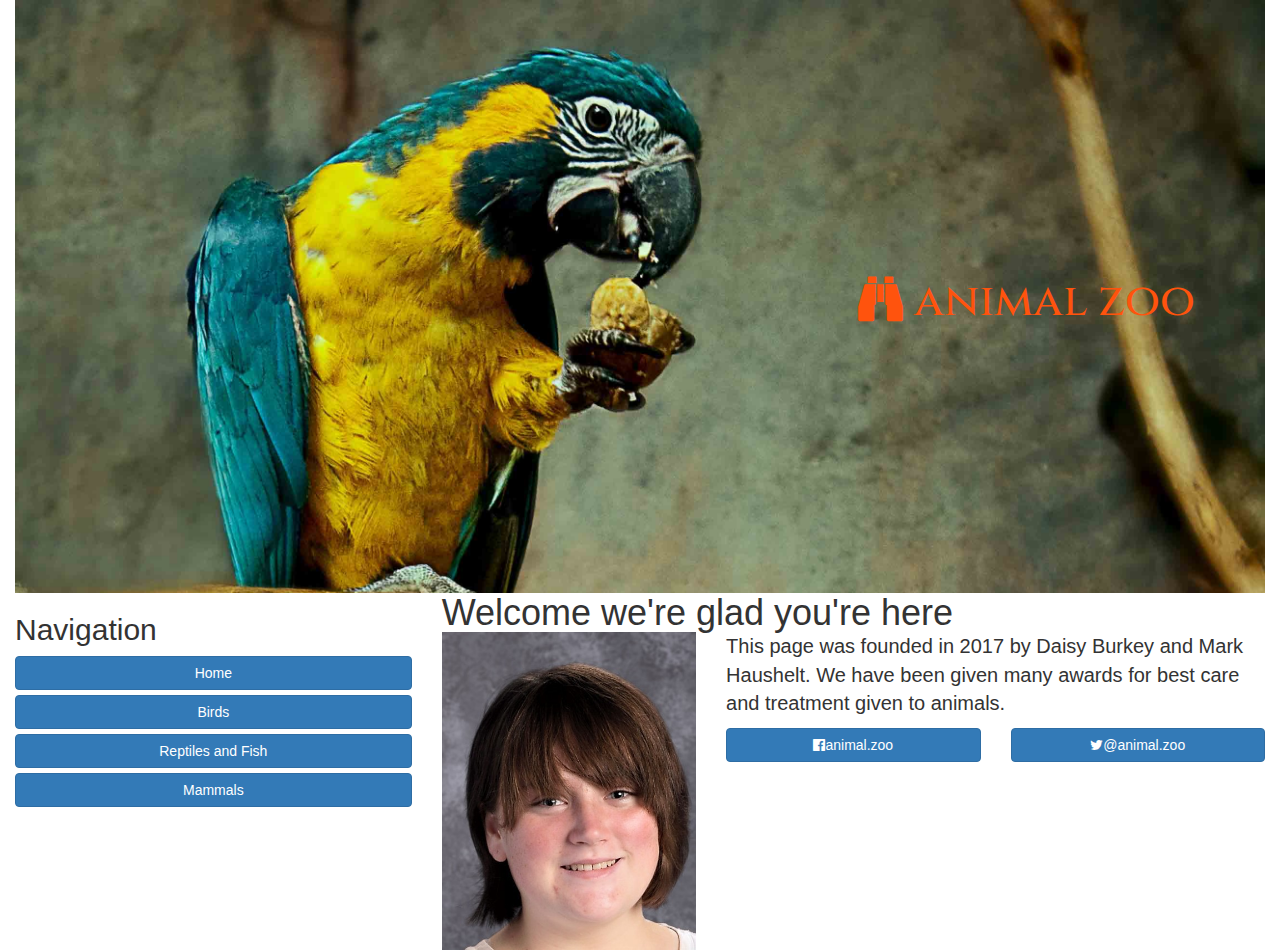
<file: index.html>
<!DOCTYPE html>
<html>
  <head>
    <meta charset="UTF-8">
    <title>home - animal zoo</title>
    <link rel="stylesheet" href="https://maxcdn.bootstrapcdn.com/font-awesome/4.5.0/css/font-awesome.min.css"/>
    <link rel="stylesheet" href="https://maxcdn.bootstrapcdn.com/bootstrap/3.3.1/css/bootstrap.min.css"/>
    <link href="https://fonts.googleapis.com/css?family=Cinzel%7cLibre+Franklin" rel="stylesheet">
    <link href="app.css" rel="stylesheet">
  </head>
  <body class="container-fluid">
    <header>
      <h1><i class="fa fa-binoculars"></i> animal zoo</h1>
    </header>
    <div class="row">
      <div class="col-xs-4">
        <h2>Navigation</h2>
        <a href="index.html" class="btn btn-block btn-primary">Home</a>
        <a href="birds.html" class="btn btn-block btn-primary">Birds</a>
        <a href="reptiles-and-fish.html" class="btn btn-block btn-primary">Reptiles and Fish</a>
        <a href="mammals.html" class="btn btn-block btn-primary">Mammals</a>
      </div>
      <div class="col-xs-8">
        <!--Your code goes here below this line -->
        <a class="h1">Welcome we're glad you're here</a>
        <div class="row">
          <div class="col-xs-4">
            <img src="me.jpg" class="img-responsive" alt="Daisy Burkey the CEO of Animal Zoo">
          </div>
          <div class="col-xs-8">
              <p>This page was founded in 2017 by Daisy Burkey and Mark Haushelt. We have been given many awards for best care and treatment given to animals.</p>
              <div class="row">
                <div class="col-xs-6">
                  <button class="btn btn-block btn-primary"><i class="fa fa-facebook-official"></i>animal.zoo</button>
                </div>
                <div class="col-xs-6">
                  <button class="btn btn-block btn-primary"><i class="fa fa-twitter"></i>@animal.zoo</button>
                </div>
              </div>
          </div>
        </div>
       <!--your code goes above this line -->
      </div>
    </div>
  </body>
</html>
</file>
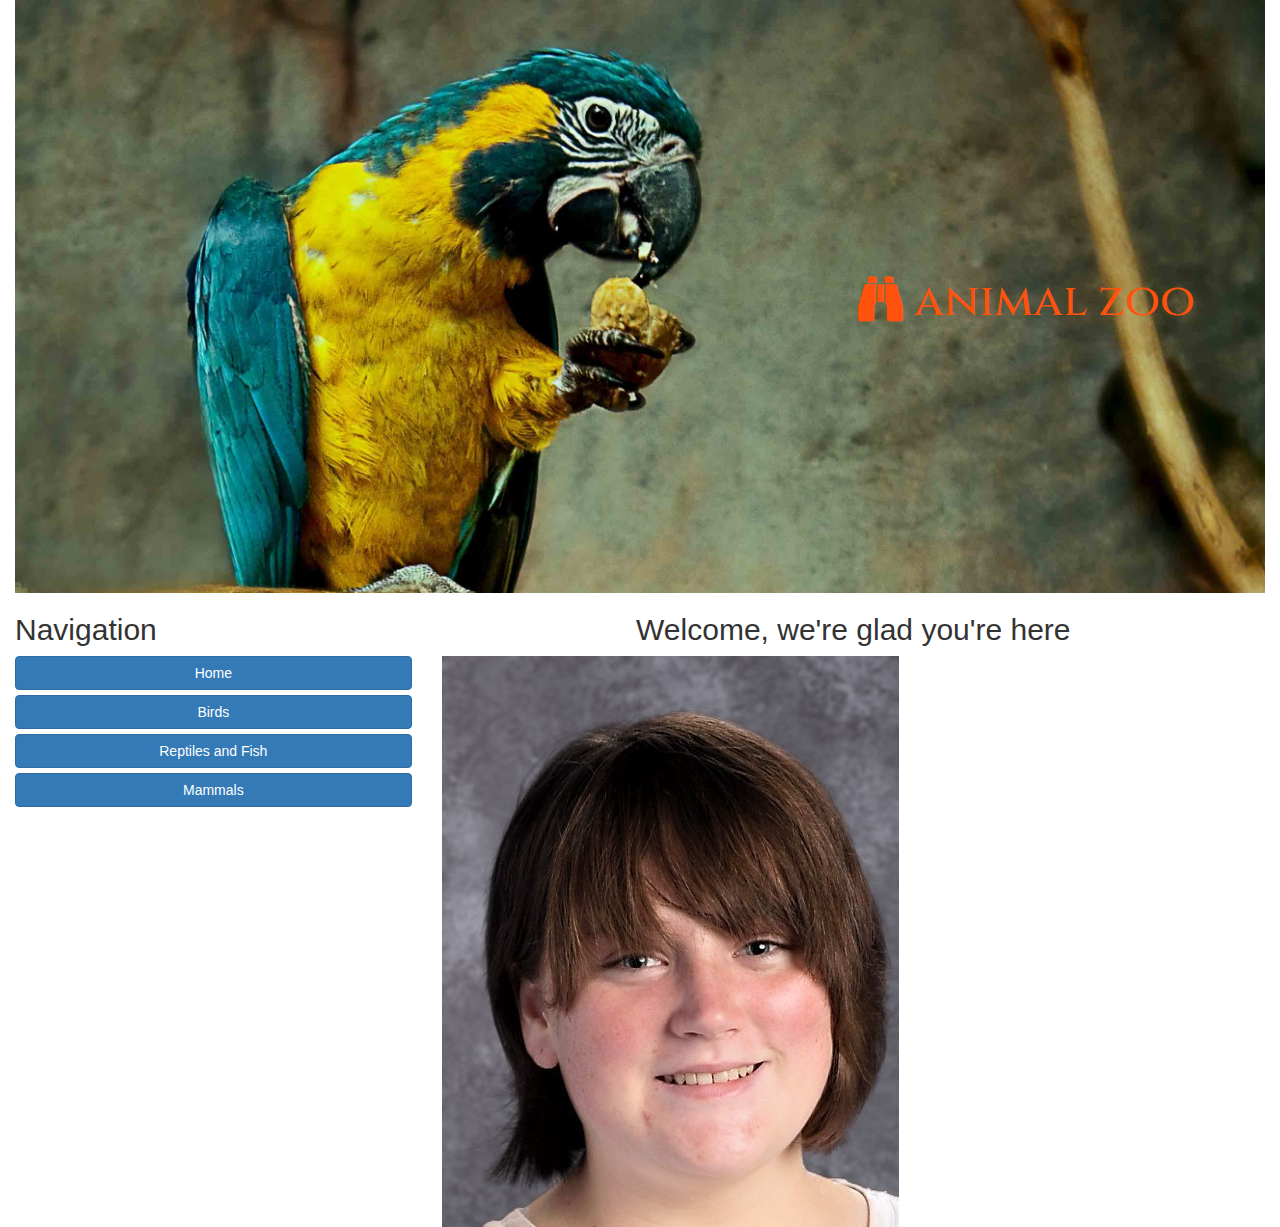
<file: animals.html>
<html>
  <head>
    <link rel="stylesheet" href="https://maxcdn.bootstrapcdn.com/font-awesome/4.5.0/css/font-awesome.min.css"/>
    <link rel="stylesheet" href="https://maxcdn.bootstrapcdn.com/bootstrap/3.3.1/css/bootstrap.min.css"/>
    <link href="https://fonts.googleapis.com/css?family=Cinzel|Libre+Franklin" rel="stylesheet">
    <link href="app.css" rel="stylesheet">
  </head>
  <body class="container-fluid">
    <header>
      <h1><i class="fa fa-binoculars"></i> animal zoo</h1>
    </header>
    <div class="row">
      <div class="col-xs-4">
        <h2>Navigation</h2>
        <a href="Index.html"class="btn btn-block btn-primary">Home</a>
        <a href="birds.html"class="btn btn-block btn-primary">Birds</a>
        <a href="reptiles-and-fish.html"class="btn btn-block btn-primary">Reptiles and Fish</a>
        <a href="mammals.html"class="btn btn-block btn-primary">Mammals</a>
      </div>
      <div class="col-xs-8">
        <h2 class="text-center">Welcome, we're glad you're here</h2>
       <!--Your code goes here below this line -->
       <img src="me.jpg" class="img-responsive"
       <!--your code goes above this line -->
      </div>
    </div>
  </body>
</html>
</file>
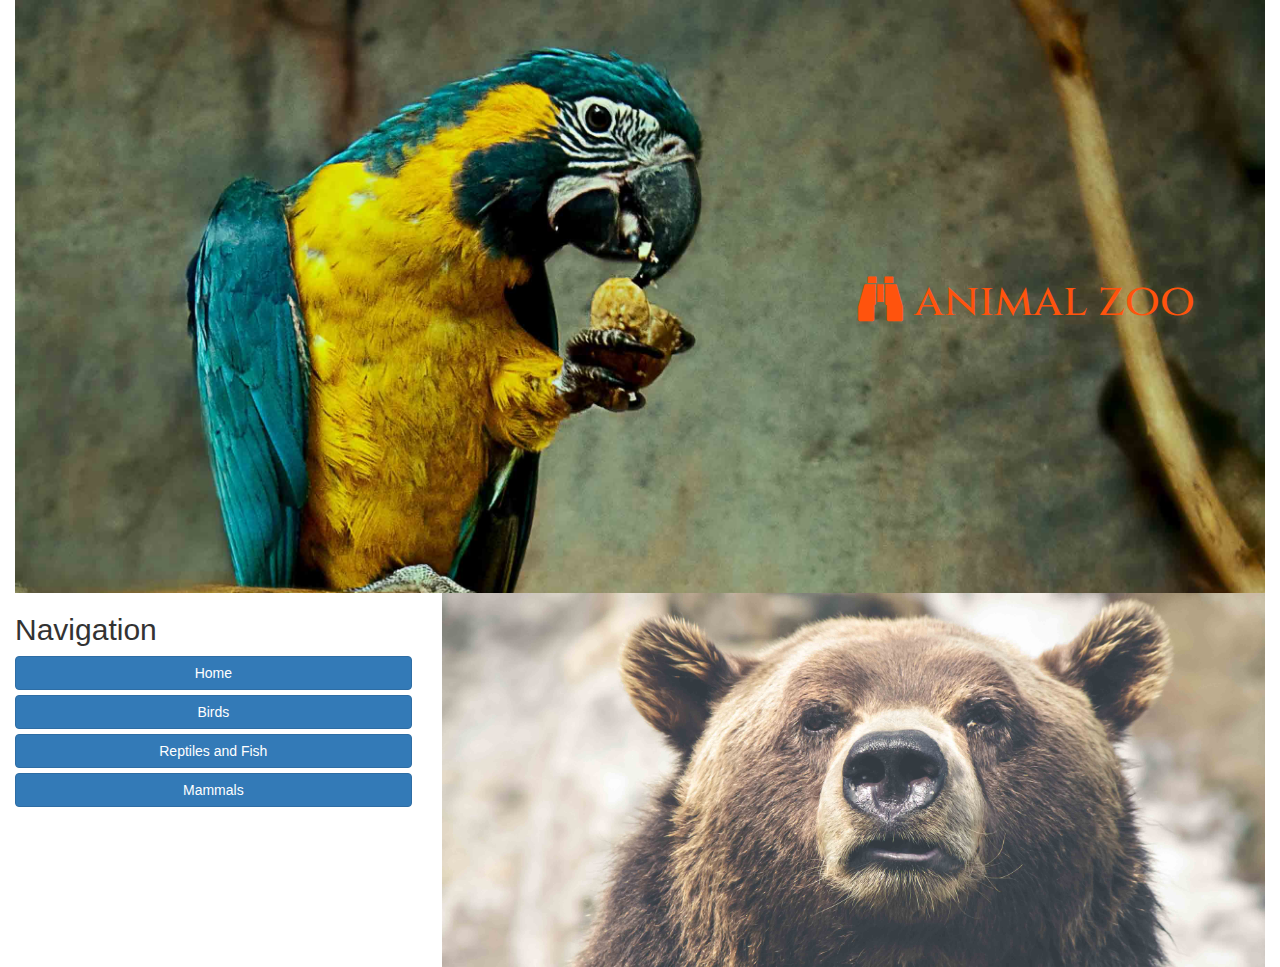
<file: mammals.html>
<!DOCTYPE html>
<html>
  <head>
    <meta charset="UTF-8">
    <title>fuzzys - animal zoo</title>
    <link rel="stylesheet" href="https://maxcdn.bootstrapcdn.com/font-awesome/4.5.0/css/font-awesome.min.css"/>
    <link rel="stylesheet" href="https://maxcdn.bootstrapcdn.com/bootstrap/3.3.1/css/bootstrap.min.css"/>
    <link href="https://fonts.googleapis.com/css?family=Cinzel%7cLibre+Franklin" rel="stylesheet">
    <link href="app.css" rel="stylesheet">
  </head>
  <body class="container-fluid">
    <header>
      <h1><i class="fa fa-binoculars"></i> animal zoo</h1>
    </header>
    <div class="row">
      <div class="col-xs-4">
        <h2>Navigation</h2>
        <a href="index.html" class="btn btn-block btn-primary">Home</a>
        <a href="birds.html" class="btn btn-block btn-primary">Birds</a>
        <a href="reptiles-and-fish.html" class="btn btn-block btn-primary">Reptiles and Fish</a>
        <a href="mammals.html" class="btn btn-block btn-primary">Mammals</a>
      </div>
      <div class="col-xs-8">
       <!--Your code goes here below this line -->
       <img src="grizzly-bear.jpg" class="img-responsive"
       <!--your code goes above this line --!>
      </div>
    </div>
  </body>
</html>
</file>
<file: app.css>
h1 {
  font-family: "Cinzel", monospace;
  font-size: 45px;
  color: #FF530D;
  text-align: right;
}
header {
  background-color: #000000;
  background-image: url(parrot.jpg);
  padding: 20vw 5em 20vw 5em;
  background-position: top center;
  background-size: cover;
}
p {
  font-family: Libre=Franklin;
  font-size: 20px;
}
</file>
